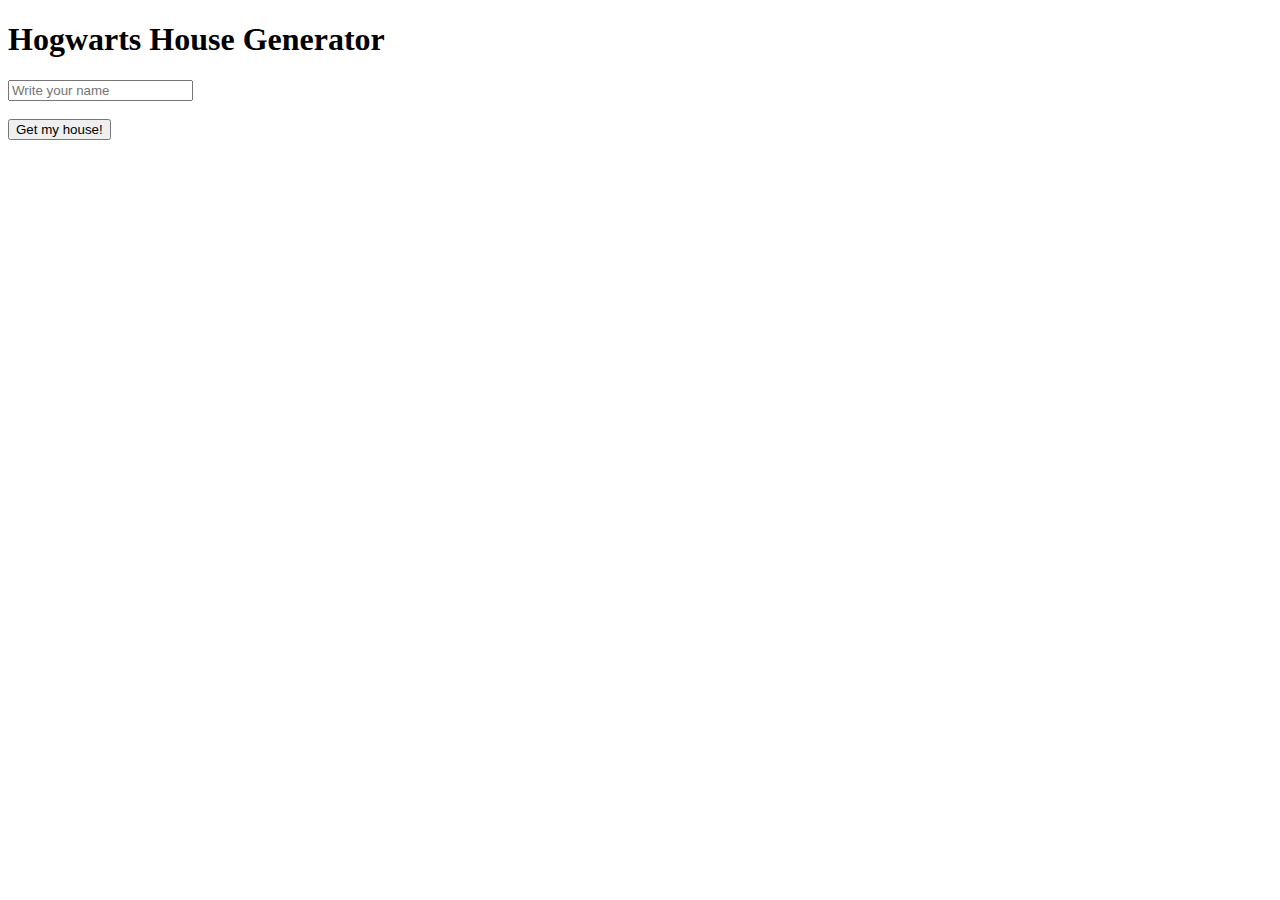
<file: courses/foundation/intro-to-frontend/HogwartsHouseGenerator/index.html>
<!DOCTYPE html>
<html lang="en">

<head>
    <meta charset="UTF-8">
    <meta name="viewport" content="width=device-width, initial-scale=1.0">
    <title>Document</title>
</head>

<body>


    <h1>Hogwarts House Generator</h1>

    <input id="nameInput" placeholder="Write your name" />
    <br><br>

    <button onClick="getHouse()" id="houseButton">Get my house!</button>
    <br><br>

    <p id="result"></p>




    <script src="script.js"></script>
</body>

</html>
</file>
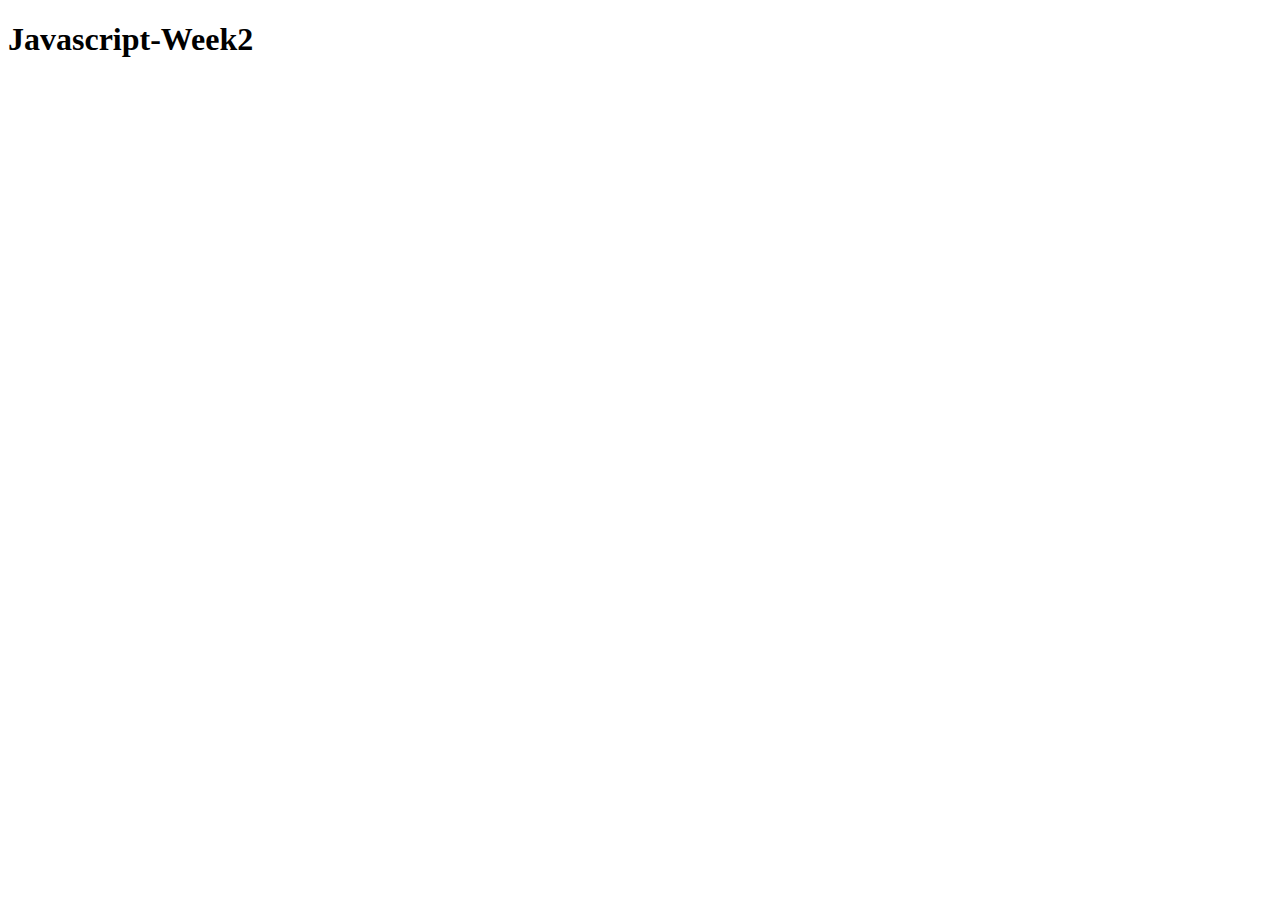
<file: courses/foundation/intro-to-javascript/week2/index.html>
<!DOCTYPE html>
<html lang="en">
<head>
    <meta charset="UTF-8">
    <meta name="viewport" content="width=device-width, initial-scale=1.0">
    <title>Javascript</title>
</head>
<body>
    <h1>Javascript-Week2</h1>
    
    <script src="script.js"></script>
</body> 
</html>
</file>
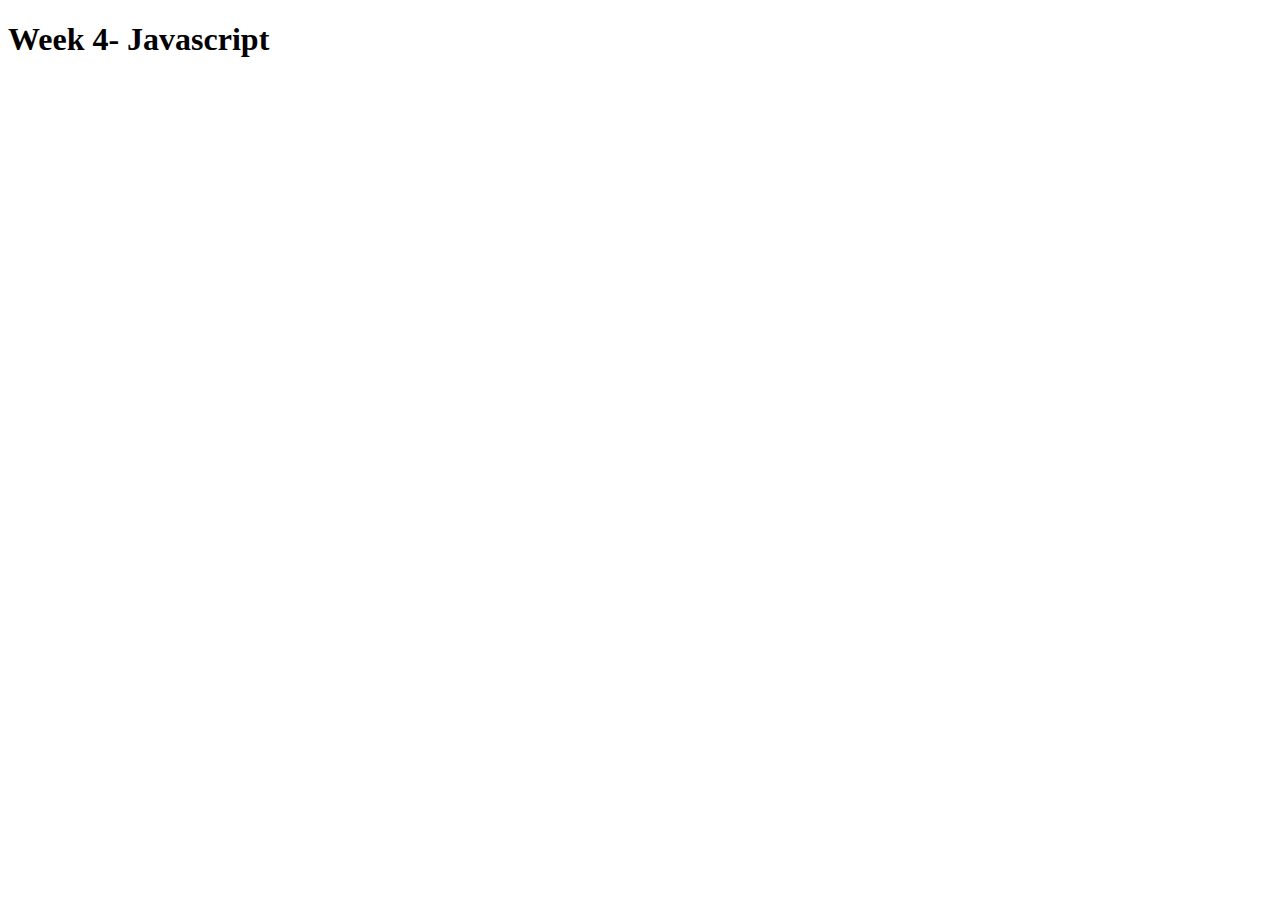
<file: courses/foundation/intro-to-javascript/week4/index.html>
<!DOCTYPE html>
<html lang="en">
<head>
    <meta charset="UTF-8">
    <meta name="viewport" content="width=device-width, initial-scale=1.0">
    <title>Document</title>
</head>
<body>
    <h1>Week 4- Javascript</h1>

<script src="script.js"></script>
</body>
</html>
</file>
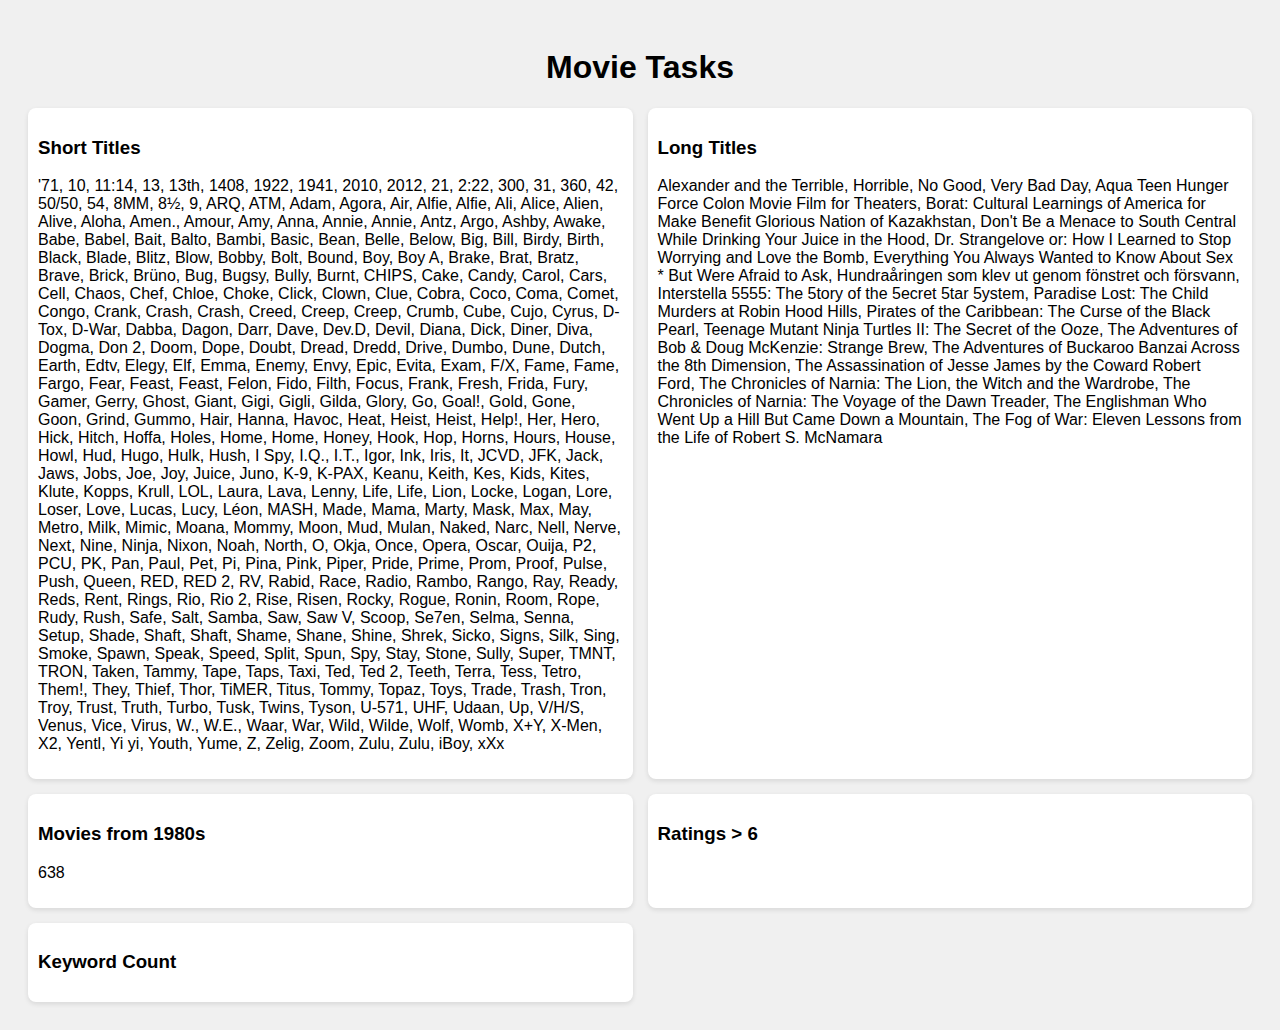
<file: courses/frontend/advanced-javascript/week 1/index.html>
<!DOCTYPE html>
<html lang="en">

<head>
    <meta charset="UTF-8">
    <meta name="viewport" content="width=device-width, initial-scale=1.0">
    <link rel="stylesheet" href="style.css">
    <title>Document</title>
</head>

<body>
    <h1>Movie Tasks</h1>

    <div class="container">
        <div class="card">
            <h3>Short Titles</h3>
            <p id="short"></p>
        </div>

        <div class="card">
            <h3>Long Titles</h3>
            <p id="long"></p>
        </div>

        <div class="card">
            <h3>Movies from 1980s</h3>
            <p id="eighties"></p>
        </div>

        <div class="card">
            <h3>Ratings > 6</h3>
            <p id="ratings"></p>
        </div>

        <div class="card">
            <h3>Keyword Count</h3>
            <p id="keywords"></p>
        </div>
    </div>


    <script src="movies.js"></script>
    <script src="script.js"></script>
</body>

</html>
</file>
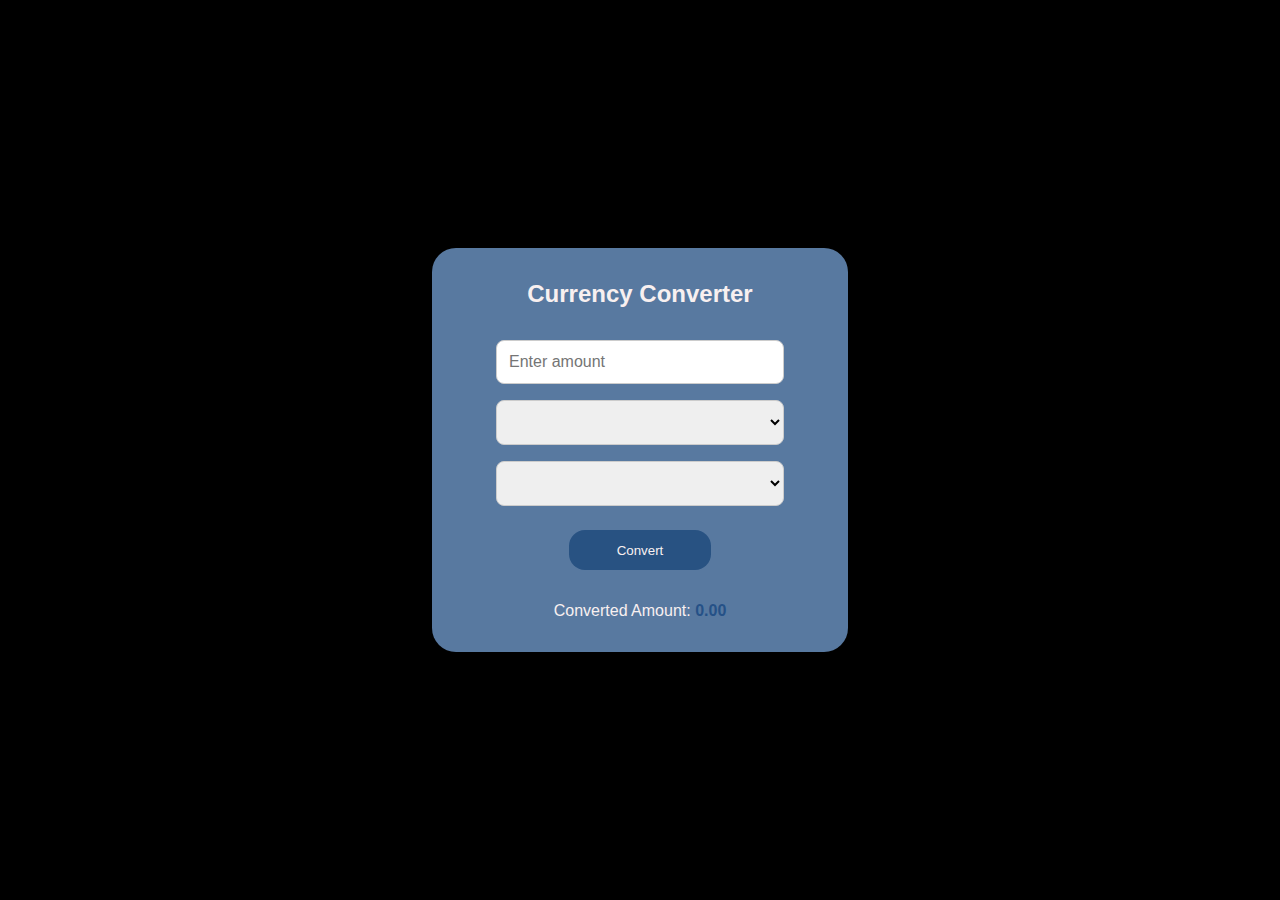
<file: courses/frontend/advanced-javascript/week 3/index.html>
<!DOCTYPE html>
<html lang="en">

<head>
    <meta charset="UTF-8">
    <meta name="viewport" content="width=device-width, initial-scale=1.0">
    <link rel="stylesheet" href="styles.css">
    <title>Currency Converter</title>
</head>

<body>
    <div class="container">
        <h1>Currency Converter</h1>
        <input type="number" id="amount" placeholder="Enter amount">
        <select id="fromCurrency"></select>
        <select id="toCurrency"></select>
        <button id="convertBtn">Convert</button>
        <p>Converted Amount: <span id="result">0.00</span></p>
    </div>
    <script src="script.js"></script>
</body>

</html>
</file>
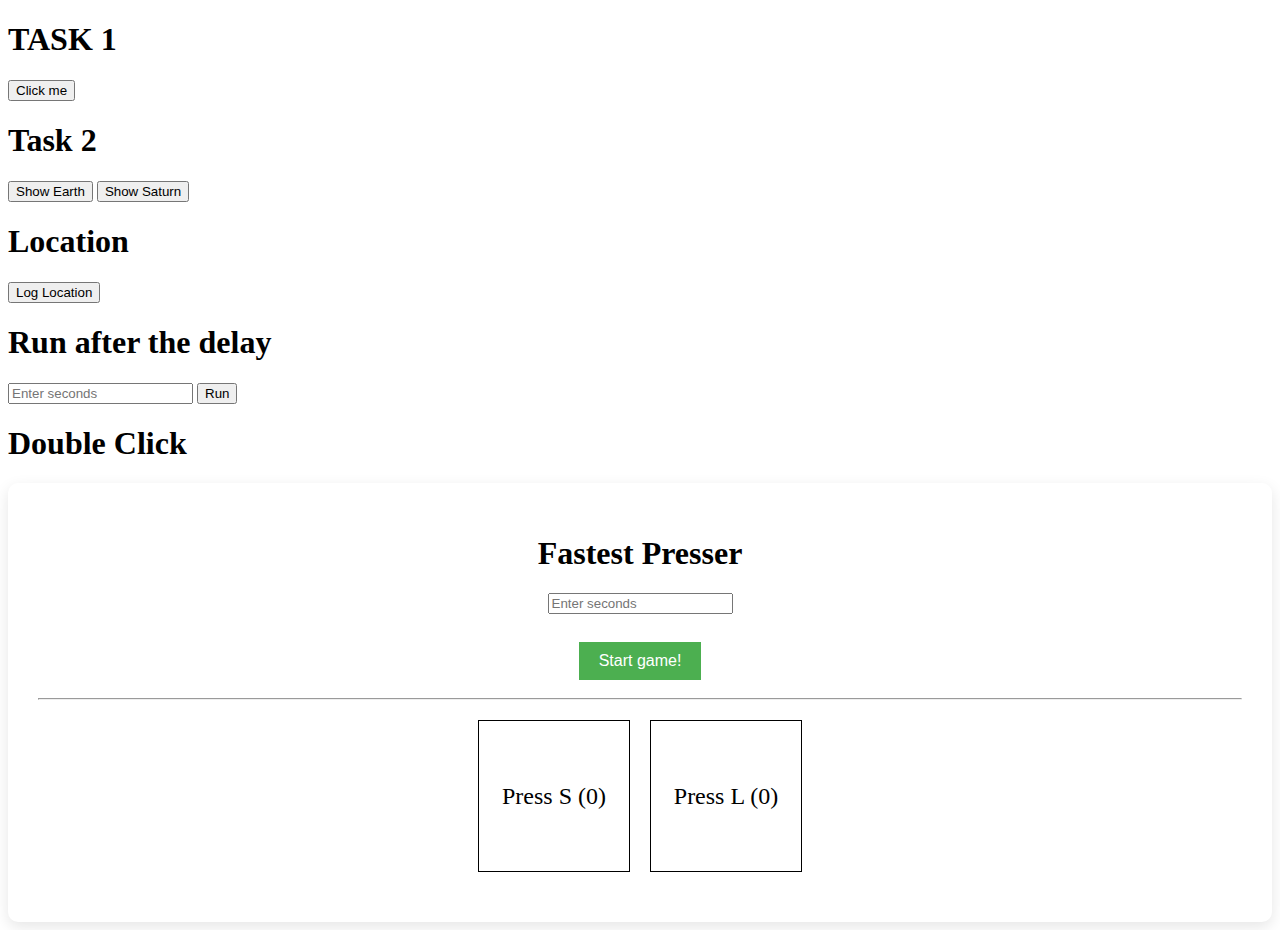
<file: courses/frontend/advanced-javascript/week2/index.html>
<!DOCTYPE html>
<html lang="en">

<head>
    <meta charset="UTF-8">
    <meta name="viewport" content="width=device-width, initial-scale=1.0">
    <link rel="stylesheet" href="styles.css">
    <title>Document</title>
</head>

<body>
    <h1>TASK 1</h1>
    <div id="task1Output"></div>
    <button id="btn">Click me</button>

    <h1>Task 2</h1>
    <div id="task2Output"></div>
    <button id="earthBtn">Show Earth</button>
    <button id="saturnBtn">Show Saturn</button>


    <h1>Location</h1>
    <button id="locationBtn">Log Location</button>
    <div id="output"></div>

    <h1>Run after the delay</h1>
    <input type="text" id="delayInput" placeholder="Enter seconds">
    <button id="runBtn">Run</button>
    <p id="delayOutput"></p>

    <h1>Double Click</h1>
    <div id="clickOutput"></div>

    <div class="container">
        <h1>Fastest Presser</h1>
        <input type="number" id="gameTime" placeholder="Enter seconds" min="1"> <br><br>

        <button id="startButton">Start game!</button><br>
        <hr>

        <div id="gameArea">
            <div class="keyBox">
                Press S (<span id="sCount">0</span>)
            </div>

            <div class="keyBox">
                Press L (<span id="lCount">0</span>)
            </div>
        </div>

        <div id="message"></div>
    </div>

    <script src="script.js"></script>
</body>

</html>
</file>
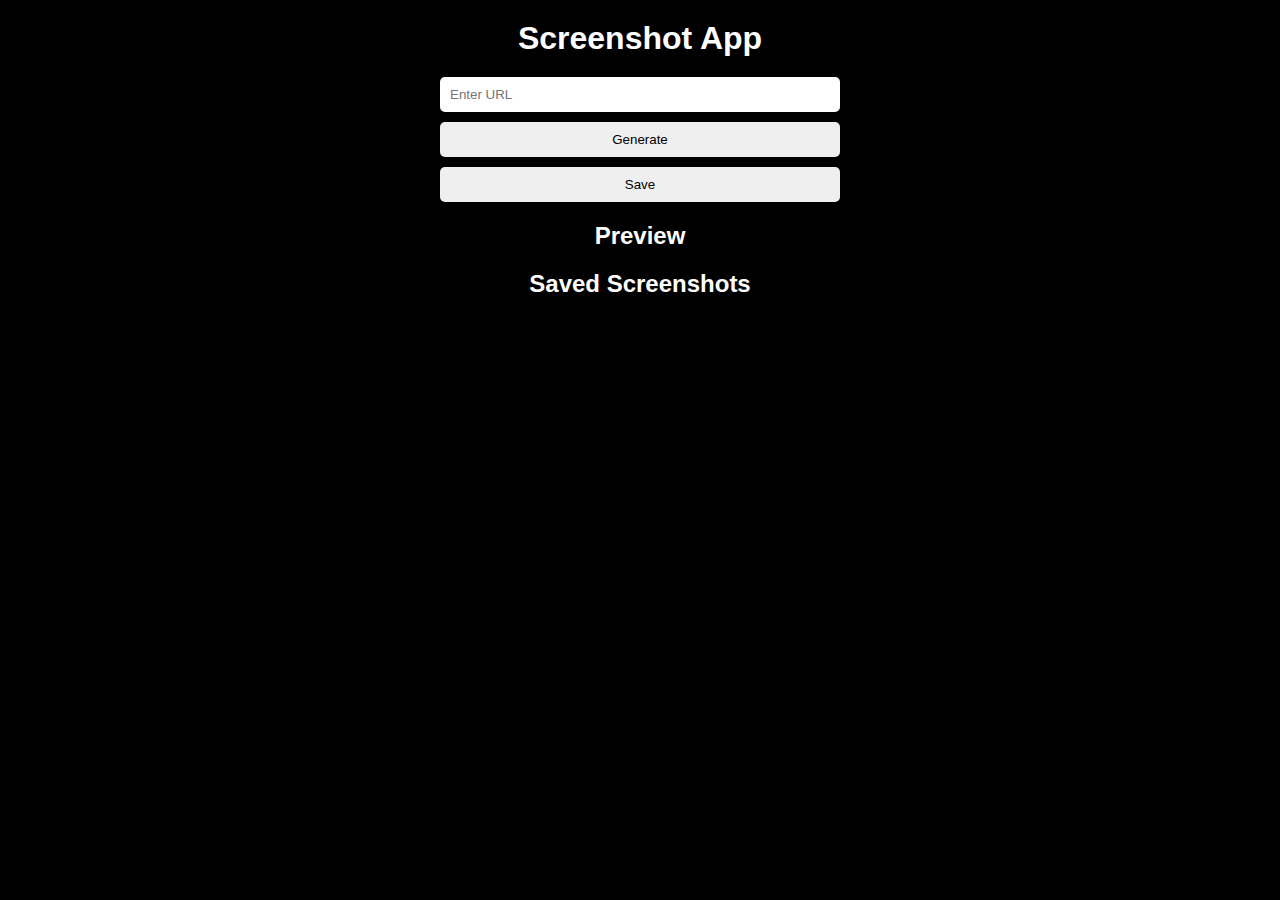
<file: courses/frontend/advanced-javascript/week4-ScreenshotApp/index.html>
<!DOCTYPE html>
<html lang="en">
<head>
    <meta charset="UTF-8">
    <meta name="viewport" content="width=device-width, initial-scale=1.0">
    <link rel="stylesheet" href="style.css">
    <title>Screenshot App</title>
</head>

<body>
    <div id="app">

        <h1>Screenshot App</h1>

        <input id="urlInput" placeholder="Enter URL" />

        <button id="generateBtn">Generate</button>
        <button id="saveBtn">Save</button>

        <p id="error"></p>

        <h2>Preview</h2>
        <div id="preview"></div>

        <h2>Saved Screenshots</h2>
        <div id="savedList"></div>

    </div>

    <script type="module" src="./app.js"></script>
</body>
</html>
</file>
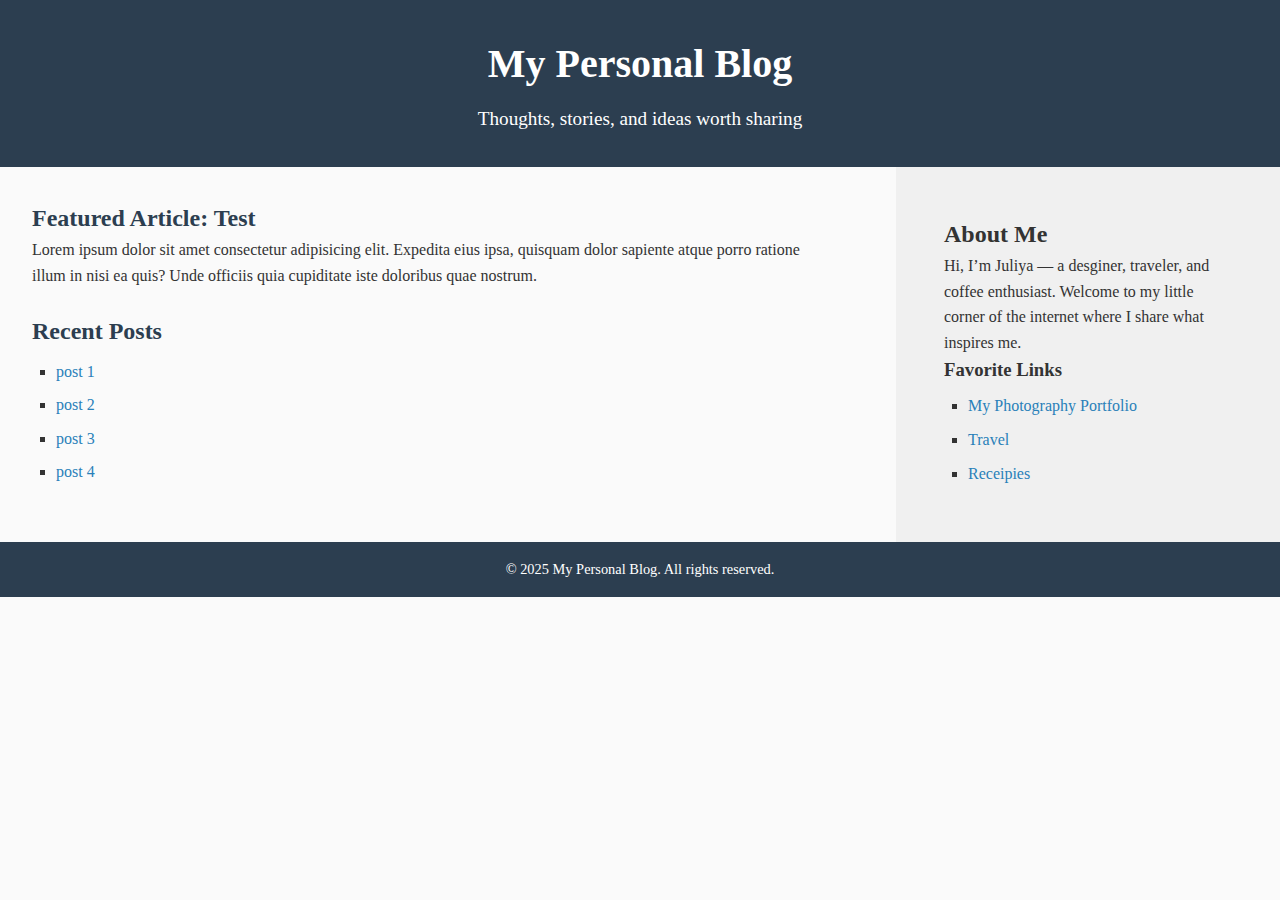
<file: courses/foundation/html-css/week1/assignment3-4/index.html>
<!DOCTYPE html>
<html lang="en">

<head>
    <meta charset="UTF-8" />
    <meta name="viewport" content="width=device-width, initial-scale=1.0" />
    <link rel="stylesheet" href="styles.css">
    <title>My Personal Blog</title>
</head>

<body>
    <!-- Header Section -->
    <header>
        <h1>My Personal Blog</h1>
        <h2>Thoughts, stories, and ideas worth sharing</h2>
    </header>

    <main>
        <!-- Featured Article -->
        <section>
            <h2>Featured Article: Test</h2>
            <p>
                Lorem ipsum dolor sit amet consectetur adipisicing elit. Expedita eius
                ipsa, quisquam dolor sapiente atque porro ratione illum in nisi ea
                quis? Unde officiis quia cupiditate iste doloribus quae nostrum.
            </p>
        </section>

        <!-- Recent Posts Section -->
        <section>
            <h2>Recent Posts</h2>
            <ul>
                <li><a href="#.">post 1</a></li>
                <li><a href="#.">post 2</a></li>
                <li><a href="#.">post 3</a></li>
                <li><a href="#.">post 4</a></li>
            </ul>
        </section>
    </main>

    <!-- Sidebar Section -->
    <div class="aside">
        <h2>About Me</h2>
        <p>
            Hi, I’m Juliya — a desginer, traveler, and coffee enthusiast. Welcome to
            my little corner of the internet where I share what inspires me.
        </p>

        <h3>Favorite Links</h3>
        <ul>
            <li><a href="#.">My Photography Portfolio</a></li>
            <li><a href="#.">Travel</a></li>
            <li><a href="#.">Receipies</a></li>
        </ul>
    </div>

    <!-- Footer Section -->
    <footer>
        <p>&copy; 2025 My Personal Blog. All rights reserved.</p>
    </footer>
</body>

</html>
</file>
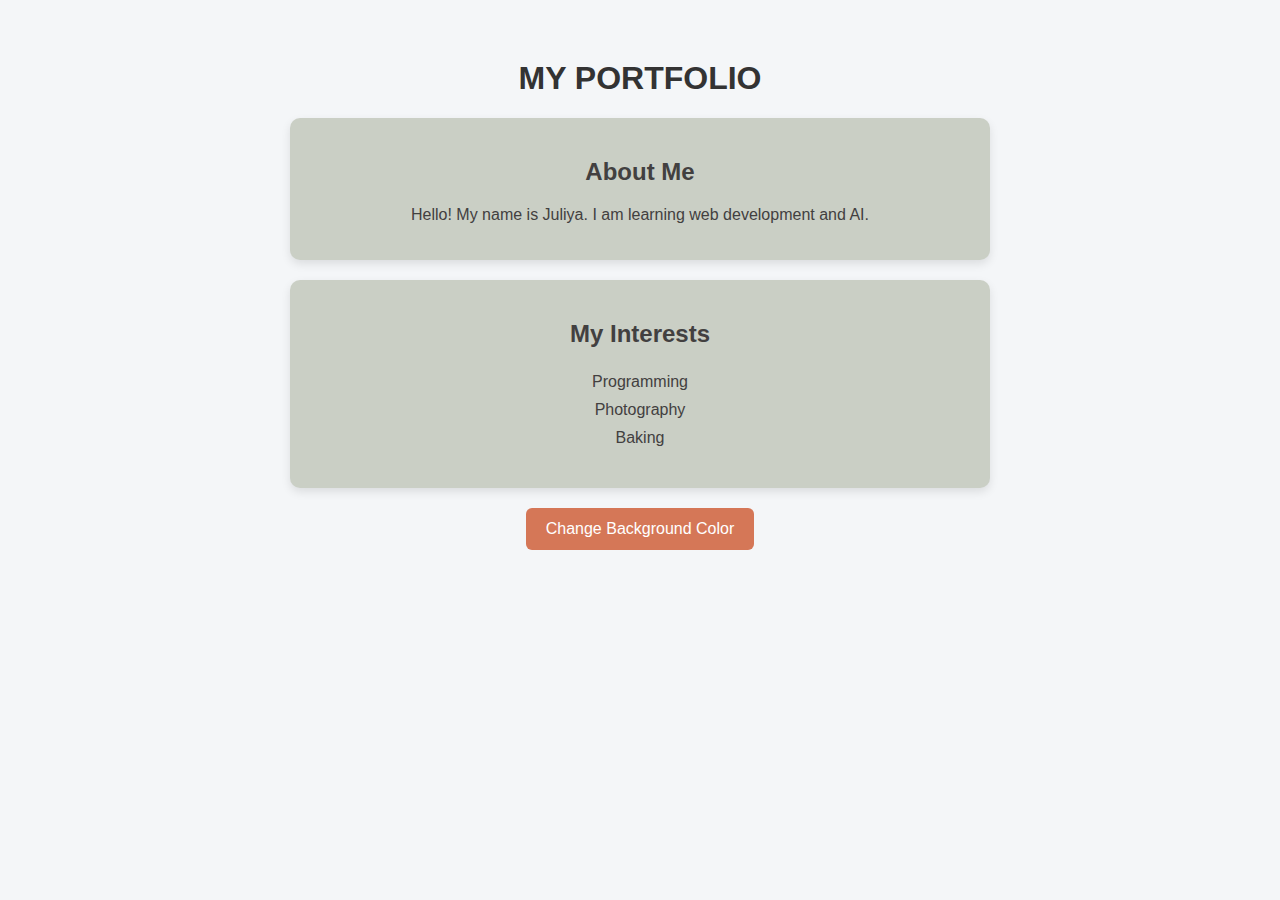
<file: courses/foundation/intro-to-using-ai/assignment.html>
<!DOCTYPE html>
<html lang="en">

<head>
    <meta charset="UTF-8">
    <meta name="viewport" content="width=device-width, initial-scale=1.0">
    <title>My Portfolio</title>

    <link rel="stylesheet" href="styles.css">
</head>

<body>

    <main class="container">

        <h1>MY PORTFOLIO</h1>

        <section class="card">
            <h2>About Me</h2>
            <p>Hello! My name is Juliya. I am learning web development and AI.</p>
        </section>

        <section class="card">
            <h2>My Interests</h2>
            <ul>
                <li>Programming</li>
                <li>Photography</li>
                <li>Baking</li>
            </ul>
        </section>

        <button id="colorBtn">Change Background Color</button>

    </main>

    <script src="script.js"></script>

</body>

</html>
</file>
<file: courses/frontend/advanced-javascript/week 1/style.css>
body {
    font-family: sans-serif;
    background: #f0f0f0;
    padding: 20px;
}

h1 {
    text-align: center;
}

.container {
    display: grid;
    grid-template-columns: repeat(auto-fill, minmax(400px, 2fr));
    gap: 15px;
}

.card {
    background: white;
    padding: 10px;
    border-radius: 8px;
    box-shadow: 0 2px 5px rgba(0, 0, 0, 0.1);
}
</file>
<file: courses/frontend/advanced-javascript/week 3/styles.css>
body {
    font-family: Arial, sans-serif;

    display: flex;
    justify-content: center;
    align-items: center;
    height: 100vh;
    margin: 0;
    background-color: black;
}

.container {
    background: #fff;
    padding: 1rem 4rem;
    border-radius: 1.5rem;
    box-shadow: 0 0.5rem 1rem rgba(0, 0, 0, 0.1);
    text-align: center;
    width: 18rem;
    background-color: #5879a0;
}

h1 {
    margin-bottom: 1.5rem;
    font-size: 1.5rem;
    color: #f8f0f0;
}

input,
select {
    width: 100%;
    padding: 0.75rem;
    margin: 0.5rem 0;
    border-radius: 0.5rem;
    border: 0.0625rem solid #ccc;
    font-size: 1rem;
    box-sizing: border-box;

}

input:focus,
select:focus {
    outline: none;
    border-color: #0077ff;
    box-shadow: 0 0 0.25rem rgba(0, 119, 255, 0.3);
}

#result {
    font-weight: bold;
    font-size: 1rem;
    color: #255187;
    margin-top: 1rem;
}

#convertBtn {
    background-color: #285282;
    padding: 0.8rem 3rem;
    border-radius: 1rem;
    margin: 1rem;
    border: none;
    color: #f8f0f0;

}

p {
    color: #f8f0f0;
}
</file>
<file: courses/frontend/advanced-javascript/week2/styles.css>
#output {
    margin-top: 20px;
    font-size: 16px;
    font-weight: bold;
}

#gameArea {
    display: flex;
    justify-content: center;
    margin-top: 20px;
}

.keyBox {
    width: 150px;
    height: 150px;
    border: 1px solid #000;
    display: flex;
    justify-content: center;
    align-items: center;
    font-size: 24px;
    margin: 0 10px;
}

#startButton {
    background-color: #4CAF50;
    color: white;
    padding: 10px 20px;
    font-size: 16px;
    border: none;
    cursor: pointer;
    margin: 10px;
}

#message {
    font-size: 24px;
    margin-top: 20px;
}

.container {
    text-align: center;
    background-color: #fff;
    padding: 30px;
    border-radius: 10px;
    box-shadow: 0 5px 15px rgba(0, 0, 0, 0.1);
}
</file>
<file: courses/frontend/advanced-javascript/week4-ScreenshotApp/style.css>
* {
    padding: 0;
    margin: 0;
    box-sizing: border-box;
}


body {
    font-family: Arial, sans-serif;
    background-color: black;
    color: white;
    margin: 0;
    padding: 20px;
    display: flex;
    justify-content: center;
}

#app {
    width: 100%;
    max-width: 400px;
    text-align: center;
}

h1 {
    margin-bottom: 20px;
}

input {
    padding: 10px;
    width: 100%;
    border-radius: 5px;
    border: none;
    margin-bottom: 10px;
}


button {
    padding: 10px;
    width: 100%;
    margin-bottom: 10px;
    cursor: pointer;
    border: none;
    border-radius: 5px;
}

#preview,
#savedList {
    margin-top: 20px;
    display: flex;
    flex-direction: column;
    gap: 15px;
}

#preview div,
#savedList div {
    background: #1e1e1e;
    padding: 10px;
    border-radius: 8px;
}

img {
    width: 100%;
    border-radius: 6px;
    margin-top: 10px;
}

#error {
    color: red;
    margin-top: 10px;
}
</file>
<file: courses/foundation/html-css/week1/assignment3-4/styles.css>
*{
  margin:0;
  padding:0;
  box-sizing:border-box;
}
body {
  margin: 0;
  padding: 0;
  line-height: 1.6;
  background-color: #fafafa;
  color: #333;
}


header {
  background-color: #2c3e50;
  color: #fff;
  text-align: center;
  padding: 2rem 1rem;
}

header h1 {
  margin: 0;
  font-size: 2.5rem;
}

header h2 {
  font-weight: 300;
  margin-top: 0.5rem;
  font-size: 1.2rem;
}


main {
  width: 65%;
  float: left;
  padding: 2rem;
  box-sizing: border-box;
}

.aside {
  width: 30%;
  float: right;
  background-color: #f0f0f0;
  padding: 3rem;
 }


section h2 {
  color: #2c3e50;
}

section p {
  font-size: 1rem;
  margin-bottom: 1.5rem;
}

ul {
  list-style-type: square;
  padding-left: 1.5rem;
}

ul li {
  margin: 0.5rem 0;
}

ul li a {
  color: #2980b9;
  text-decoration: none;
}

ul li a:hover {
  text-decoration: underline;
}


aside p {
  font-size: 0.95rem;
  margin-bottom: 1rem;
}


footer {
  clear: both;
  background-color: #2c3e50;
  color: #fff;
  text-align: center;
  padding: 1rem;
  margin-top: 2rem;
  font-size: 0.9rem;
}
</file>
<file: courses/foundation/intro-to-using-ai/styles.css>
body {
    font-family: Arial, sans-serif;
    background-color: #f4f6f8;
    margin: 0;
    padding: 0;
}

.container {
    max-width: 700px;
    margin: 60px auto;
    text-align: center;

}

h1 {
    color: #333;
}

.card {
    background: rgb(202, 207, 197);
    padding: 20px;
    margin: 20px 0;
    border-radius: 10px;
    box-shadow: 0px 4px 10px rgba(0, 0, 0, 0.1);
    color: rgb(66, 64, 64);
}

ul {
    list-style: none;
    padding: 0;

}

li {
    padding: 5px 0;

}

button {
    padding: 12px 20px;
    font-size: 16px;
    border: none;
    border-radius: 6px;
    background-color: #d57757;
    color: white;
    cursor: pointer;
}

button:hover {
    background-color: #e89d7d;
}
</file>
